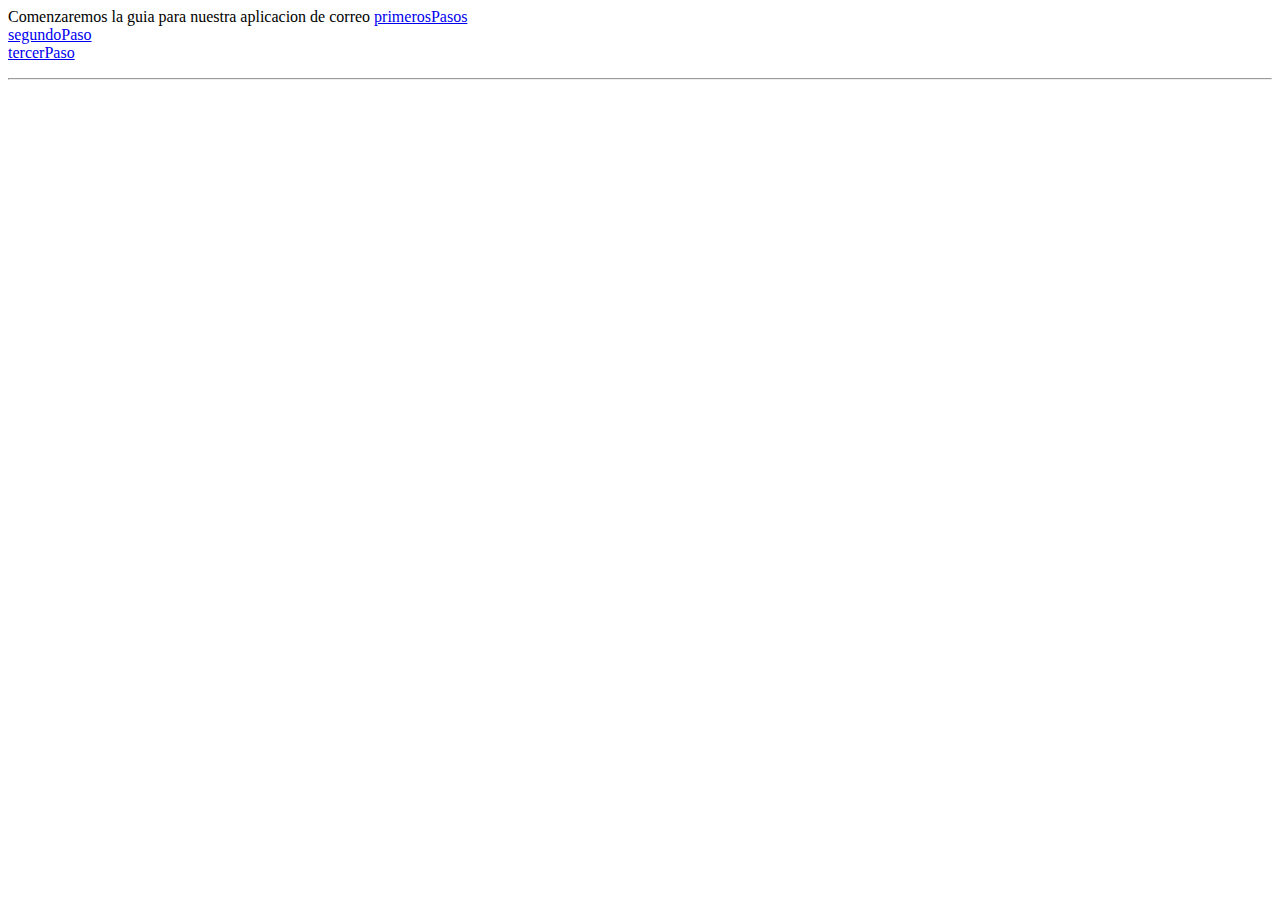
<file: GmailPruebas/outAyudaApp/index.html>
<HEAD>
<link rel="stylesheet" type="text/css" href="resources/stylesheet.css">
</HEAD>
<HTML>
<BODY>
<P>
<div  class="justifiedAuto" >
 Comenzaremos la guia para nuestra aplicacion de correo   <a href="articles/article_primeraGuia.html">primerosPasos</a><br/>
 <a href="articles/article_segundaGuia.html">segundoPaso</a><br/>
 <a href="articles/article_terceraGuia.html">tercerPaso</a><br/>
</div>
</P>

<hr/>
</BODY>
</HTML>
</file>
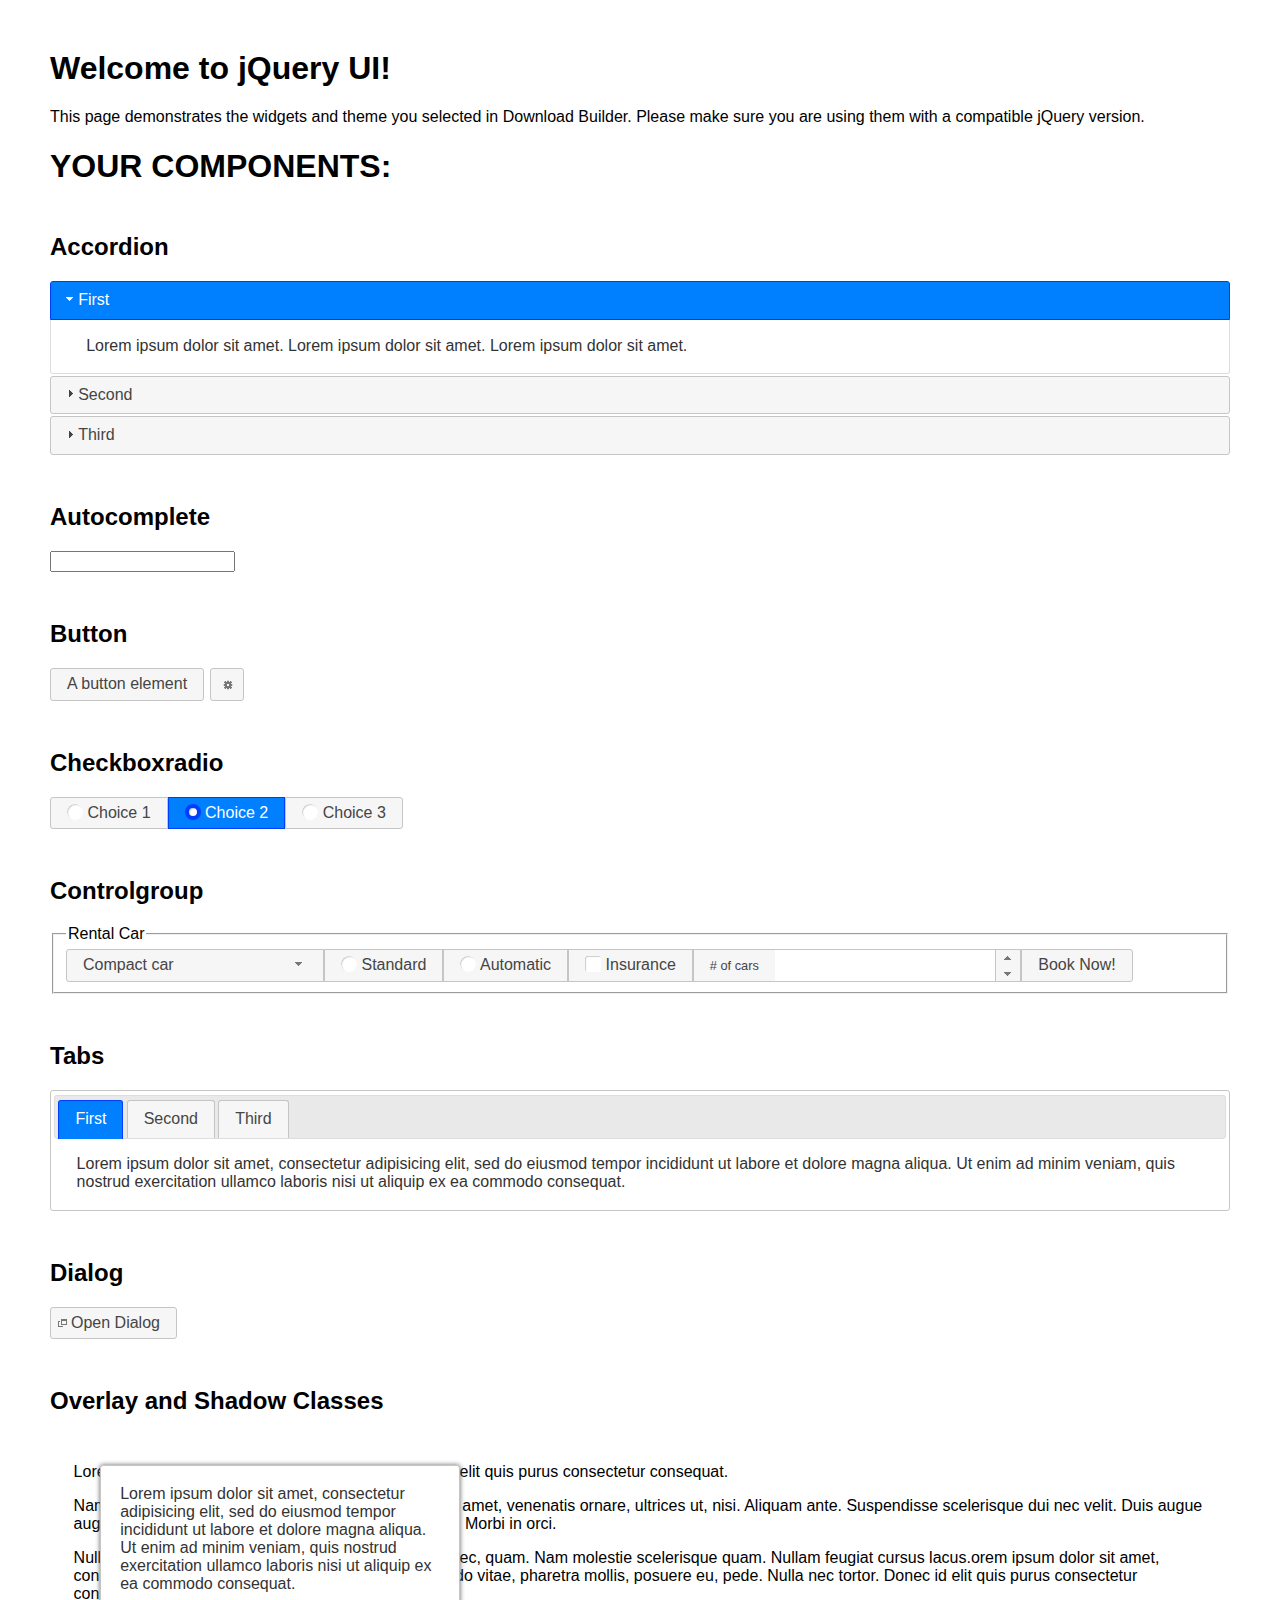
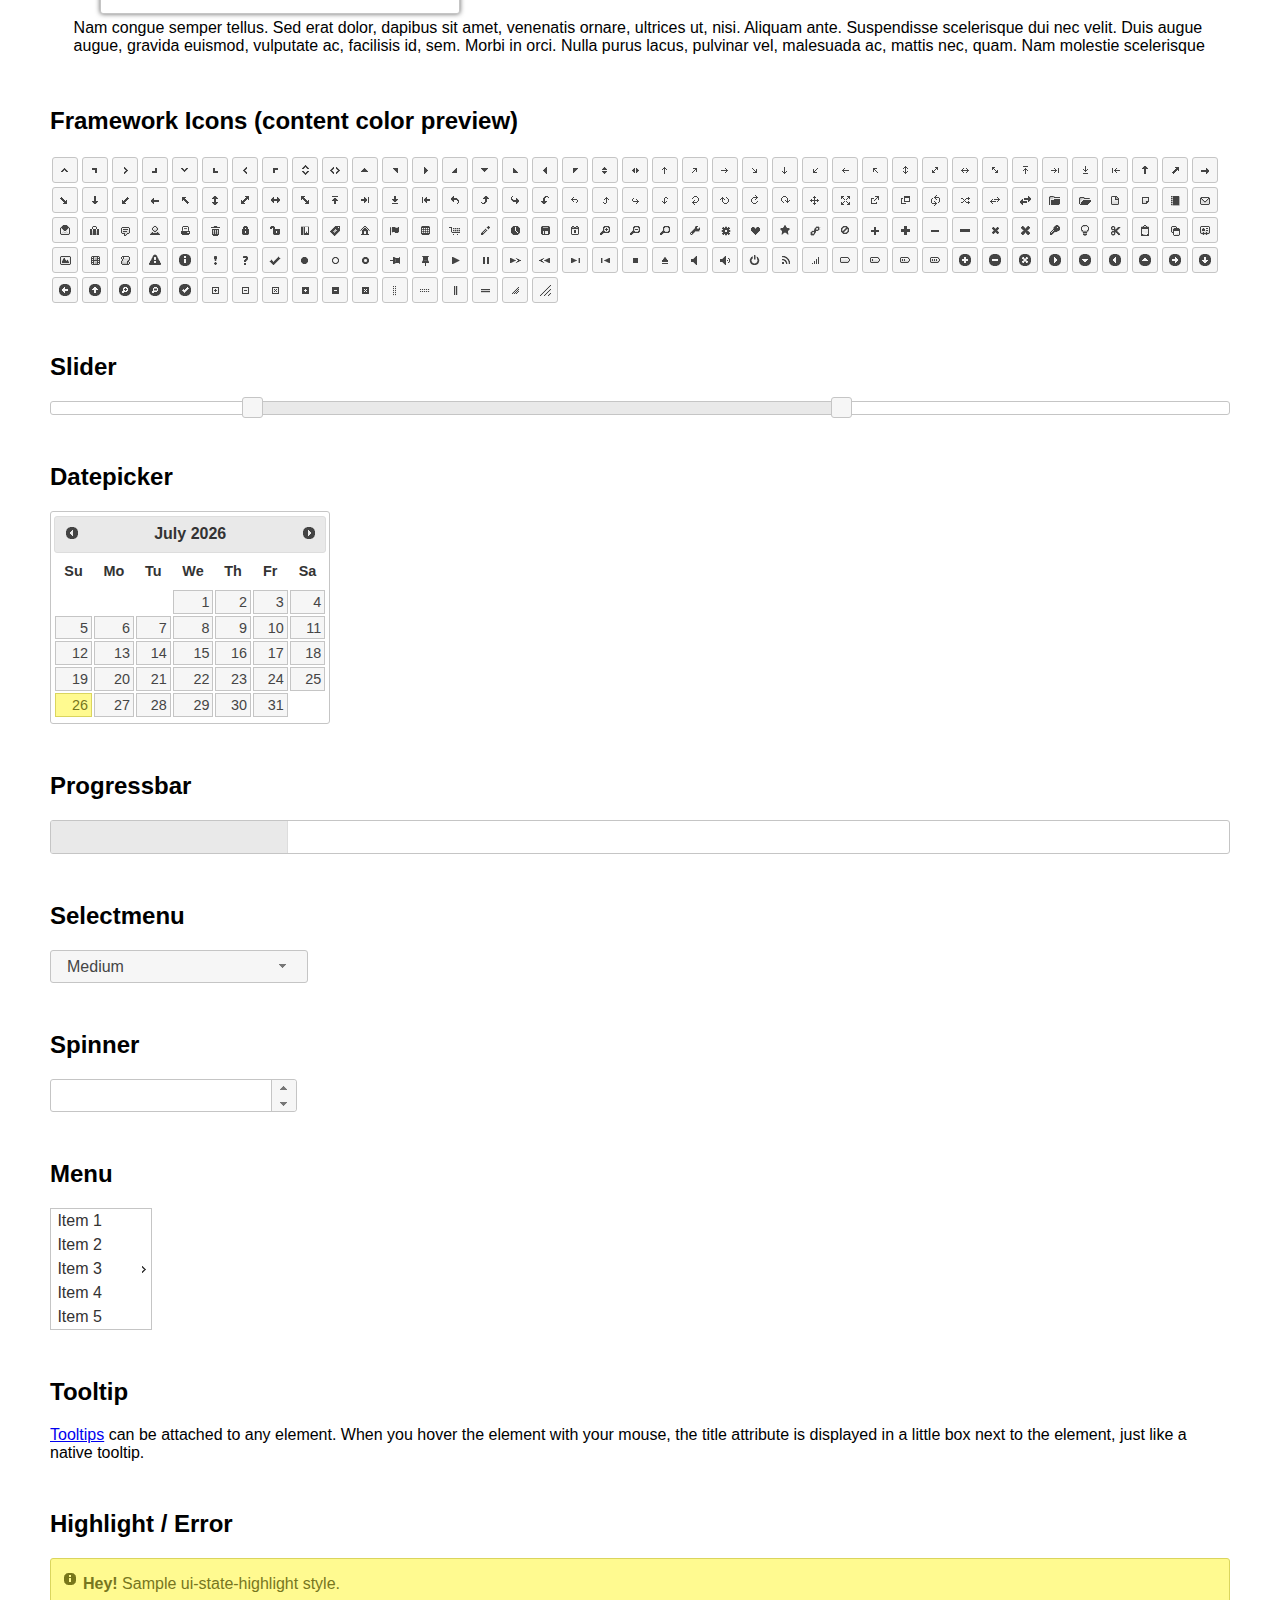
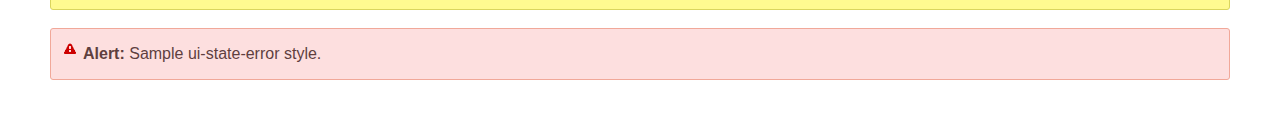
<file: GmailPruebas/outAyudaApp/resources/jquery/index.html>
<!doctype html>
<html lang="us">
<head>
	<meta charset="utf-8">
	<title>jQuery UI Example Page</title>
	<link href="jquery-ui.css" rel="stylesheet">
	<style>
	body{
		font-family: "Trebuchet MS", sans-serif;
		margin: 50px;
	}
	.demoHeaders {
		margin-top: 2em;
	}
	#dialog-link {
		padding: .4em 1em .4em 20px;
		text-decoration: none;
		position: relative;
	}
	#dialog-link span.ui-icon {
		margin: 0 5px 0 0;
		position: absolute;
		left: .2em;
		top: 50%;
		margin-top: -8px;
	}
	#icons {
		margin: 0;
		padding: 0;
	}
	#icons li {
		margin: 2px;
		position: relative;
		padding: 4px 0;
		cursor: pointer;
		float: left;
		list-style: none;
	}
	#icons span.ui-icon {
		float: left;
		margin: 0 4px;
	}
	.fakewindowcontain .ui-widget-overlay {
		position: absolute;
	}
	select {
		width: 200px;
	}
	</style>
</head>
<body>

<h1>Welcome to jQuery UI!</h1>

<div class="ui-widget">
	<p>This page demonstrates the widgets and theme you selected in Download Builder. Please make sure you are using them with a compatible jQuery version.</p>
</div>

<h1>YOUR COMPONENTS:</h1>


<!-- Accordion -->
<h2 class="demoHeaders">Accordion</h2>
<div id="accordion">
	<h3>First</h3>
	<div>Lorem ipsum dolor sit amet. Lorem ipsum dolor sit amet. Lorem ipsum dolor sit amet.</div>
	<h3>Second</h3>
	<div>Phasellus mattis tincidunt nibh.</div>
	<h3>Third</h3>
	<div>Nam dui erat, auctor a, dignissim quis.</div>
</div>



<!-- Autocomplete -->
<h2 class="demoHeaders">Autocomplete</h2>
<div>
	<input id="autocomplete" title="type &quot;a&quot;">
</div>



<!-- Button -->
<h2 class="demoHeaders">Button</h2>
<button id="button">A button element</button>
<button id="button-icon">An icon-only button</button>



<!-- Checkboxradio -->
<h2 class="demoHeaders">Checkboxradio</h2>
<form style="margin-top: 1em;">
	<div id="radioset">
		<input type="radio" id="radio1" name="radio"><label for="radio1">Choice 1</label>
		<input type="radio" id="radio2" name="radio" checked="checked"><label for="radio2">Choice 2</label>
		<input type="radio" id="radio3" name="radio"><label for="radio3">Choice 3</label>
	</div>
</form>



<!-- Controlgroup -->
<h2 class="demoHeaders">Controlgroup</h2>
<fieldset>
	<legend>Rental Car</legend>
	<div id="controlgroup">
		<select id="car-type">
			<option>Compact car</option>
			<option>Midsize car</option>
			<option>Full size car</option>
			<option>SUV</option>
			<option>Luxury</option>
			<option>Truck</option>
			<option>Van</option>
		</select>
		<label for="transmission-standard">Standard</label>
		<input type="radio" name="transmission" id="transmission-standard">
		<label for="transmission-automatic">Automatic</label>
		<input type="radio" name="transmission" id="transmission-automatic">
		<label for="insurance">Insurance</label>
		<input type="checkbox" name="insurance" id="insurance">
		<label for="horizontal-spinner" class="ui-controlgroup-label"># of cars</label>
		<input id="horizontal-spinner" class="ui-spinner-input">
		<button>Book Now!</button>
	</div>
</fieldset>



<!-- Tabs -->
<h2 class="demoHeaders">Tabs</h2>
<div id="tabs">
	<ul>
		<li><a href="#tabs-1">First</a></li>
		<li><a href="#tabs-2">Second</a></li>
		<li><a href="#tabs-3">Third</a></li>
	</ul>
	<div id="tabs-1">Lorem ipsum dolor sit amet, consectetur adipisicing elit, sed do eiusmod tempor incididunt ut labore et dolore magna aliqua. Ut enim ad minim veniam, quis nostrud exercitation ullamco laboris nisi ut aliquip ex ea commodo consequat.</div>
	<div id="tabs-2">Phasellus mattis tincidunt nibh. Cras orci urna, blandit id, pretium vel, aliquet ornare, felis. Maecenas scelerisque sem non nisl. Fusce sed lorem in enim dictum bibendum.</div>
	<div id="tabs-3">Nam dui erat, auctor a, dignissim quis, sollicitudin eu, felis. Pellentesque nisi urna, interdum eget, sagittis et, consequat vestibulum, lacus. Mauris porttitor ullamcorper augue.</div>
</div>



<h2 class="demoHeaders">Dialog</h2>
<p>
	<button id="dialog-link" class="ui-button ui-corner-all ui-widget">
		<span class="ui-icon ui-icon-newwin"></span>Open Dialog
	</button>
</p>

<h2 class="demoHeaders">Overlay and Shadow Classes</h2>
<div style="position: relative; width: 96%; height: 200px; padding:1% 2%; overflow:hidden;" class="fakewindowcontain">
	<p>Lorem ipsum dolor sit amet,  Nulla nec tortor. Donec id elit quis purus consectetur consequat. </p><p>Nam congue semper tellus. Sed erat dolor, dapibus sit amet, venenatis ornare, ultrices ut, nisi. Aliquam ante. Suspendisse scelerisque dui nec velit. Duis augue augue, gravida euismod, vulputate ac, facilisis id, sem. Morbi in orci. </p><p>Nulla purus lacus, pulvinar vel, malesuada ac, mattis nec, quam. Nam molestie scelerisque quam. Nullam feugiat cursus lacus.orem ipsum dolor sit amet, consectetur adipiscing elit. Donec libero risus, commodo vitae, pharetra mollis, posuere eu, pede. Nulla nec tortor. Donec id elit quis purus consectetur consequat. </p><p>Nam congue semper tellus. Sed erat dolor, dapibus sit amet, venenatis ornare, ultrices ut, nisi. Aliquam ante. Suspendisse scelerisque dui nec velit. Duis augue augue, gravida euismod, vulputate ac, facilisis id, sem. Morbi in orci. Nulla purus lacus, pulvinar vel, malesuada ac, mattis nec, quam. Nam molestie scelerisque quam. </p><p>Nullam feugiat cursus lacus.orem ipsum dolor sit amet, consectetur adipiscing elit. Donec libero risus, commodo vitae, pharetra mollis, posuere eu, pede. Nulla nec tortor. Donec id elit quis purus consectetur consequat. Nam congue semper tellus. Sed erat dolor, dapibus sit amet, venenatis ornare, ultrices ut, nisi. Aliquam ante. </p><p>Suspendisse scelerisque dui nec velit. Duis augue augue, gravida euismod, vulputate ac, facilisis id, sem. Morbi in orci. Nulla purus lacus, pulvinar vel, malesuada ac, mattis nec, quam. Nam molestie scelerisque quam. Nullam feugiat cursus lacus.orem ipsum dolor sit amet, consectetur adipiscing elit. Donec libero risus, commodo vitae, pharetra mollis, posuere eu, pede. Nulla nec tortor. Donec id elit quis purus consectetur consequat. Nam congue semper tellus. Sed erat dolor, dapibus sit amet, venenatis ornare, ultrices ut, nisi. </p>

	<!-- ui-dialog -->
	<div class="ui-widget-overlay ui-front"></div>
	<div style="position: absolute; width: 320px; left: 50px; top: 30px; padding: 1.2em" class="ui-widget ui-front ui-widget-content ui-corner-all ui-widget-shadow">
		Lorem ipsum dolor sit amet, consectetur adipisicing elit, sed do eiusmod tempor incididunt ut labore et dolore magna aliqua. Ut enim ad minim veniam, quis nostrud exercitation ullamco laboris nisi ut aliquip ex ea commodo consequat.
	</div>

</div>

<!-- ui-dialog -->
<div id="dialog" title="Dialog Title">
	<p>Lorem ipsum dolor sit amet, consectetur adipisicing elit, sed do eiusmod tempor incididunt ut labore et dolore magna aliqua. Ut enim ad minim veniam, quis nostrud exercitation ullamco laboris nisi ut aliquip ex ea commodo consequat.</p>
</div>



<h2 class="demoHeaders">Framework Icons (content color preview)</h2>
<ul id="icons" class="ui-widget ui-helper-clearfix">
	<li class="ui-state-default ui-corner-all" title=".ui-icon-caret-1-n"><span class="ui-icon ui-icon-caret-1-n"></span></li>
	<li class="ui-state-default ui-corner-all" title=".ui-icon-caret-1-ne"><span class="ui-icon ui-icon-caret-1-ne"></span></li>
	<li class="ui-state-default ui-corner-all" title=".ui-icon-caret-1-e"><span class="ui-icon ui-icon-caret-1-e"></span></li>
	<li class="ui-state-default ui-corner-all" title=".ui-icon-caret-1-se"><span class="ui-icon ui-icon-caret-1-se"></span></li>
	<li class="ui-state-default ui-corner-all" title=".ui-icon-caret-1-s"><span class="ui-icon ui-icon-caret-1-s"></span></li>
	<li class="ui-state-default ui-corner-all" title=".ui-icon-caret-1-sw"><span class="ui-icon ui-icon-caret-1-sw"></span></li>
	<li class="ui-state-default ui-corner-all" title=".ui-icon-caret-1-w"><span class="ui-icon ui-icon-caret-1-w"></span></li>
	<li class="ui-state-default ui-corner-all" title=".ui-icon-caret-1-nw"><span class="ui-icon ui-icon-caret-1-nw"></span></li>
	<li class="ui-state-default ui-corner-all" title=".ui-icon-caret-2-n-s"><span class="ui-icon ui-icon-caret-2-n-s"></span></li>
	<li class="ui-state-default ui-corner-all" title=".ui-icon-caret-2-e-w"><span class="ui-icon ui-icon-caret-2-e-w"></span></li>
	<li class="ui-state-default ui-corner-all" title=".ui-icon-triangle-1-n"><span class="ui-icon ui-icon-triangle-1-n"></span></li>
	<li class="ui-state-default ui-corner-all" title=".ui-icon-triangle-1-ne"><span class="ui-icon ui-icon-triangle-1-ne"></span></li>
	<li class="ui-state-default ui-corner-all" title=".ui-icon-triangle-1-e"><span class="ui-icon ui-icon-triangle-1-e"></span></li>
	<li class="ui-state-default ui-corner-all" title=".ui-icon-triangle-1-se"><span class="ui-icon ui-icon-triangle-1-se"></span></li>
	<li class="ui-state-default ui-corner-all" title=".ui-icon-triangle-1-s"><span class="ui-icon ui-icon-triangle-1-s"></span></li>
	<li class="ui-state-default ui-corner-all" title=".ui-icon-triangle-1-sw"><span class="ui-icon ui-icon-triangle-1-sw"></span></li>
	<li class="ui-state-default ui-corner-all" title=".ui-icon-triangle-1-w"><span class="ui-icon ui-icon-triangle-1-w"></span></li>
	<li class="ui-state-default ui-corner-all" title=".ui-icon-triangle-1-nw"><span class="ui-icon ui-icon-triangle-1-nw"></span></li>
	<li class="ui-state-default ui-corner-all" title=".ui-icon-triangle-2-n-s"><span class="ui-icon ui-icon-triangle-2-n-s"></span></li>
	<li class="ui-state-default ui-corner-all" title=".ui-icon-triangle-2-e-w"><span class="ui-icon ui-icon-triangle-2-e-w"></span></li>
	<li class="ui-state-default ui-corner-all" title=".ui-icon-arrow-1-n"><span class="ui-icon ui-icon-arrow-1-n"></span></li>
	<li class="ui-state-default ui-corner-all" title=".ui-icon-arrow-1-ne"><span class="ui-icon ui-icon-arrow-1-ne"></span></li>
	<li class="ui-state-default ui-corner-all" title=".ui-icon-arrow-1-e"><span class="ui-icon ui-icon-arrow-1-e"></span></li>
	<li class="ui-state-default ui-corner-all" title=".ui-icon-arrow-1-se"><span class="ui-icon ui-icon-arrow-1-se"></span></li>
	<li class="ui-state-default ui-corner-all" title=".ui-icon-arrow-1-s"><span class="ui-icon ui-icon-arrow-1-s"></span></li>
	<li class="ui-state-default ui-corner-all" title=".ui-icon-arrow-1-sw"><span class="ui-icon ui-icon-arrow-1-sw"></span></li>
	<li class="ui-state-default ui-corner-all" title=".ui-icon-arrow-1-w"><span class="ui-icon ui-icon-arrow-1-w"></span></li>
	<li class="ui-state-default ui-corner-all" title=".ui-icon-arrow-1-nw"><span class="ui-icon ui-icon-arrow-1-nw"></span></li>
	<li class="ui-state-default ui-corner-all" title=".ui-icon-arrow-2-n-s"><span class="ui-icon ui-icon-arrow-2-n-s"></span></li>
	<li class="ui-state-default ui-corner-all" title=".ui-icon-arrow-2-ne-sw"><span class="ui-icon ui-icon-arrow-2-ne-sw"></span></li>
	<li class="ui-state-default ui-corner-all" title=".ui-icon-arrow-2-e-w"><span class="ui-icon ui-icon-arrow-2-e-w"></span></li>
	<li class="ui-state-default ui-corner-all" title=".ui-icon-arrow-2-se-nw"><span class="ui-icon ui-icon-arrow-2-se-nw"></span></li>
	<li class="ui-state-default ui-corner-all" title=".ui-icon-arrowstop-1-n"><span class="ui-icon ui-icon-arrowstop-1-n"></span></li>
	<li class="ui-state-default ui-corner-all" title=".ui-icon-arrowstop-1-e"><span class="ui-icon ui-icon-arrowstop-1-e"></span></li>
	<li class="ui-state-default ui-corner-all" title=".ui-icon-arrowstop-1-s"><span class="ui-icon ui-icon-arrowstop-1-s"></span></li>
	<li class="ui-state-default ui-corner-all" title=".ui-icon-arrowstop-1-w"><span class="ui-icon ui-icon-arrowstop-1-w"></span></li>
	<li class="ui-state-default ui-corner-all" title=".ui-icon-arrowthick-1-n"><span class="ui-icon ui-icon-arrowthick-1-n"></span></li>
	<li class="ui-state-default ui-corner-all" title=".ui-icon-arrowthick-1-ne"><span class="ui-icon ui-icon-arrowthick-1-ne"></span></li>
	<li class="ui-state-default ui-corner-all" title=".ui-icon-arrowthick-1-e"><span class="ui-icon ui-icon-arrowthick-1-e"></span></li>
	<li class="ui-state-default ui-corner-all" title=".ui-icon-arrowthick-1-se"><span class="ui-icon ui-icon-arrowthick-1-se"></span></li>
	<li class="ui-state-default ui-corner-all" title=".ui-icon-arrowthick-1-s"><span class="ui-icon ui-icon-arrowthick-1-s"></span></li>
	<li class="ui-state-default ui-corner-all" title=".ui-icon-arrowthick-1-sw"><span class="ui-icon ui-icon-arrowthick-1-sw"></span></li>
	<li class="ui-state-default ui-corner-all" title=".ui-icon-arrowthick-1-w"><span class="ui-icon ui-icon-arrowthick-1-w"></span></li>
	<li class="ui-state-default ui-corner-all" title=".ui-icon-arrowthick-1-nw"><span class="ui-icon ui-icon-arrowthick-1-nw"></span></li>
	<li class="ui-state-default ui-corner-all" title=".ui-icon-arrowthick-2-n-s"><span class="ui-icon ui-icon-arrowthick-2-n-s"></span></li>
	<li class="ui-state-default ui-corner-all" title=".ui-icon-arrowthick-2-ne-sw"><span class="ui-icon ui-icon-arrowthick-2-ne-sw"></span></li>
	<li class="ui-state-default ui-corner-all" title=".ui-icon-arrowthick-2-e-w"><span class="ui-icon ui-icon-arrowthick-2-e-w"></span></li>
	<li class="ui-state-default ui-corner-all" title=".ui-icon-arrowthick-2-se-nw"><span class="ui-icon ui-icon-arrowthick-2-se-nw"></span></li>
	<li class="ui-state-default ui-corner-all" title=".ui-icon-arrowthickstop-1-n"><span class="ui-icon ui-icon-arrowthickstop-1-n"></span></li>
	<li class="ui-state-default ui-corner-all" title=".ui-icon-arrowthickstop-1-e"><span class="ui-icon ui-icon-arrowthickstop-1-e"></span></li>
	<li class="ui-state-default ui-corner-all" title=".ui-icon-arrowthickstop-1-s"><span class="ui-icon ui-icon-arrowthickstop-1-s"></span></li>
	<li class="ui-state-default ui-corner-all" title=".ui-icon-arrowthickstop-1-w"><span class="ui-icon ui-icon-arrowthickstop-1-w"></span></li>
	<li class="ui-state-default ui-corner-all" title=".ui-icon-arrowreturnthick-1-w"><span class="ui-icon ui-icon-arrowreturnthick-1-w"></span></li>
	<li class="ui-state-default ui-corner-all" title=".ui-icon-arrowreturnthick-1-n"><span class="ui-icon ui-icon-arrowreturnthick-1-n"></span></li>
	<li class="ui-state-default ui-corner-all" title=".ui-icon-arrowreturnthick-1-e"><span class="ui-icon ui-icon-arrowreturnthick-1-e"></span></li>
	<li class="ui-state-default ui-corner-all" title=".ui-icon-arrowreturnthick-1-s"><span class="ui-icon ui-icon-arrowreturnthick-1-s"></span></li>
	<li class="ui-state-default ui-corner-all" title=".ui-icon-arrowreturn-1-w"><span class="ui-icon ui-icon-arrowreturn-1-w"></span></li>
	<li class="ui-state-default ui-corner-all" title=".ui-icon-arrowreturn-1-n"><span class="ui-icon ui-icon-arrowreturn-1-n"></span></li>
	<li class="ui-state-default ui-corner-all" title=".ui-icon-arrowreturn-1-e"><span class="ui-icon ui-icon-arrowreturn-1-e"></span></li>
	<li class="ui-state-default ui-corner-all" title=".ui-icon-arrowreturn-1-s"><span class="ui-icon ui-icon-arrowreturn-1-s"></span></li>
	<li class="ui-state-default ui-corner-all" title=".ui-icon-arrowrefresh-1-w"><span class="ui-icon ui-icon-arrowrefresh-1-w"></span></li>
	<li class="ui-state-default ui-corner-all" title=".ui-icon-arrowrefresh-1-n"><span class="ui-icon ui-icon-arrowrefresh-1-n"></span></li>
	<li class="ui-state-default ui-corner-all" title=".ui-icon-arrowrefresh-1-e"><span class="ui-icon ui-icon-arrowrefresh-1-e"></span></li>
	<li class="ui-state-default ui-corner-all" title=".ui-icon-arrowrefresh-1-s"><span class="ui-icon ui-icon-arrowrefresh-1-s"></span></li>
	<li class="ui-state-default ui-corner-all" title=".ui-icon-arrow-4"><span class="ui-icon ui-icon-arrow-4"></span></li>
	<li class="ui-state-default ui-corner-all" title=".ui-icon-arrow-4-diag"><span class="ui-icon ui-icon-arrow-4-diag"></span></li>
	<li class="ui-state-default ui-corner-all" title=".ui-icon-extlink"><span class="ui-icon ui-icon-extlink"></span></li>
	<li class="ui-state-default ui-corner-all" title=".ui-icon-newwin"><span class="ui-icon ui-icon-newwin"></span></li>
	<li class="ui-state-default ui-corner-all" title=".ui-icon-refresh"><span class="ui-icon ui-icon-refresh"></span></li>
	<li class="ui-state-default ui-corner-all" title=".ui-icon-shuffle"><span class="ui-icon ui-icon-shuffle"></span></li>
	<li class="ui-state-default ui-corner-all" title=".ui-icon-transfer-e-w"><span class="ui-icon ui-icon-transfer-e-w"></span></li>
	<li class="ui-state-default ui-corner-all" title=".ui-icon-transferthick-e-w"><span class="ui-icon ui-icon-transferthick-e-w"></span></li>
	<li class="ui-state-default ui-corner-all" title=".ui-icon-folder-collapsed"><span class="ui-icon ui-icon-folder-collapsed"></span></li>
	<li class="ui-state-default ui-corner-all" title=".ui-icon-folder-open"><span class="ui-icon ui-icon-folder-open"></span></li>
	<li class="ui-state-default ui-corner-all" title=".ui-icon-document"><span class="ui-icon ui-icon-document"></span></li>
	<li class="ui-state-default ui-corner-all" title=".ui-icon-document-b"><span class="ui-icon ui-icon-document-b"></span></li>
	<li class="ui-state-default ui-corner-all" title=".ui-icon-note"><span class="ui-icon ui-icon-note"></span></li>
	<li class="ui-state-default ui-corner-all" title=".ui-icon-mail-closed"><span class="ui-icon ui-icon-mail-closed"></span></li>
	<li class="ui-state-default ui-corner-all" title=".ui-icon-mail-open"><span class="ui-icon ui-icon-mail-open"></span></li>
	<li class="ui-state-default ui-corner-all" title=".ui-icon-suitcase"><span class="ui-icon ui-icon-suitcase"></span></li>
	<li class="ui-state-default ui-corner-all" title=".ui-icon-comment"><span class="ui-icon ui-icon-comment"></span></li>
	<li class="ui-state-default ui-corner-all" title=".ui-icon-person"><span class="ui-icon ui-icon-person"></span></li>
	<li class="ui-state-default ui-corner-all" title=".ui-icon-print"><span class="ui-icon ui-icon-print"></span></li>
	<li class="ui-state-default ui-corner-all" title=".ui-icon-trash"><span class="ui-icon ui-icon-trash"></span></li>
	<li class="ui-state-default ui-corner-all" title=".ui-icon-locked"><span class="ui-icon ui-icon-locked"></span></li>
	<li class="ui-state-default ui-corner-all" title=".ui-icon-unlocked"><span class="ui-icon ui-icon-unlocked"></span></li>
	<li class="ui-state-default ui-corner-all" title=".ui-icon-bookmark"><span class="ui-icon ui-icon-bookmark"></span></li>
	<li class="ui-state-default ui-corner-all" title=".ui-icon-tag"><span class="ui-icon ui-icon-tag"></span></li>
	<li class="ui-state-default ui-corner-all" title=".ui-icon-home"><span class="ui-icon ui-icon-home"></span></li>
	<li class="ui-state-default ui-corner-all" title=".ui-icon-flag"><span class="ui-icon ui-icon-flag"></span></li>
	<li class="ui-state-default ui-corner-all" title=".ui-icon-calculator"><span class="ui-icon ui-icon-calculator"></span></li>
	<li class="ui-state-default ui-corner-all" title=".ui-icon-cart"><span class="ui-icon ui-icon-cart"></span></li>
	<li class="ui-state-default ui-corner-all" title=".ui-icon-pencil"><span class="ui-icon ui-icon-pencil"></span></li>
	<li class="ui-state-default ui-corner-all" title=".ui-icon-clock"><span class="ui-icon ui-icon-clock"></span></li>
	<li class="ui-state-default ui-corner-all" title=".ui-icon-disk"><span class="ui-icon ui-icon-disk"></span></li>
	<li class="ui-state-default ui-corner-all" title=".ui-icon-calendar"><span class="ui-icon ui-icon-calendar"></span></li>
	<li class="ui-state-default ui-corner-all" title=".ui-icon-zoomin"><span class="ui-icon ui-icon-zoomin"></span></li>
	<li class="ui-state-default ui-corner-all" title=".ui-icon-zoomout"><span class="ui-icon ui-icon-zoomout"></span></li>
	<li class="ui-state-default ui-corner-all" title=".ui-icon-search"><span class="ui-icon ui-icon-search"></span></li>
	<li class="ui-state-default ui-corner-all" title=".ui-icon-wrench"><span class="ui-icon ui-icon-wrench"></span></li>
	<li class="ui-state-default ui-corner-all" title=".ui-icon-gear"><span class="ui-icon ui-icon-gear"></span></li>
	<li class="ui-state-default ui-corner-all" title=".ui-icon-heart"><span class="ui-icon ui-icon-heart"></span></li>
	<li class="ui-state-default ui-corner-all" title=".ui-icon-star"><span class="ui-icon ui-icon-star"></span></li>
	<li class="ui-state-default ui-corner-all" title=".ui-icon-link"><span class="ui-icon ui-icon-link"></span></li>
	<li class="ui-state-default ui-corner-all" title=".ui-icon-cancel"><span class="ui-icon ui-icon-cancel"></span></li>
	<li class="ui-state-default ui-corner-all" title=".ui-icon-plus"><span class="ui-icon ui-icon-plus"></span></li>
	<li class="ui-state-default ui-corner-all" title=".ui-icon-plusthick"><span class="ui-icon ui-icon-plusthick"></span></li>
	<li class="ui-state-default ui-corner-all" title=".ui-icon-minus"><span class="ui-icon ui-icon-minus"></span></li>
	<li class="ui-state-default ui-corner-all" title=".ui-icon-minusthick"><span class="ui-icon ui-icon-minusthick"></span></li>
	<li class="ui-state-default ui-corner-all" title=".ui-icon-close"><span class="ui-icon ui-icon-close"></span></li>
	<li class="ui-state-default ui-corner-all" title=".ui-icon-closethick"><span class="ui-icon ui-icon-closethick"></span></li>
	<li class="ui-state-default ui-corner-all" title=".ui-icon-key"><span class="ui-icon ui-icon-key"></span></li>
	<li class="ui-state-default ui-corner-all" title=".ui-icon-lightbulb"><span class="ui-icon ui-icon-lightbulb"></span></li>
	<li class="ui-state-default ui-corner-all" title=".ui-icon-scissors"><span class="ui-icon ui-icon-scissors"></span></li>
	<li class="ui-state-default ui-corner-all" title=".ui-icon-clipboard"><span class="ui-icon ui-icon-clipboard"></span></li>
	<li class="ui-state-default ui-corner-all" title=".ui-icon-copy"><span class="ui-icon ui-icon-copy"></span></li>
	<li class="ui-state-default ui-corner-all" title=".ui-icon-contact"><span class="ui-icon ui-icon-contact"></span></li>
	<li class="ui-state-default ui-corner-all" title=".ui-icon-image"><span class="ui-icon ui-icon-image"></span></li>
	<li class="ui-state-default ui-corner-all" title=".ui-icon-video"><span class="ui-icon ui-icon-video"></span></li>
	<li class="ui-state-default ui-corner-all" title=".ui-icon-script"><span class="ui-icon ui-icon-script"></span></li>
	<li class="ui-state-default ui-corner-all" title=".ui-icon-alert"><span class="ui-icon ui-icon-alert"></span></li>
	<li class="ui-state-default ui-corner-all" title=".ui-icon-info"><span class="ui-icon ui-icon-info"></span></li>
	<li class="ui-state-default ui-corner-all" title=".ui-icon-notice"><span class="ui-icon ui-icon-notice"></span></li>
	<li class="ui-state-default ui-corner-all" title=".ui-icon-help"><span class="ui-icon ui-icon-help"></span></li>
	<li class="ui-state-default ui-corner-all" title=".ui-icon-check"><span class="ui-icon ui-icon-check"></span></li>
	<li class="ui-state-default ui-corner-all" title=".ui-icon-bullet"><span class="ui-icon ui-icon-bullet"></span></li>
	<li class="ui-state-default ui-corner-all" title=".ui-icon-radio-off"><span class="ui-icon ui-icon-radio-off"></span></li>
	<li class="ui-state-default ui-corner-all" title=".ui-icon-radio-on"><span class="ui-icon ui-icon-radio-on"></span></li>
	<li class="ui-state-default ui-corner-all" title=".ui-icon-pin-w"><span class="ui-icon ui-icon-pin-w"></span></li>
	<li class="ui-state-default ui-corner-all" title=".ui-icon-pin-s"><span class="ui-icon ui-icon-pin-s"></span></li>
	<li class="ui-state-default ui-corner-all" title=".ui-icon-play"><span class="ui-icon ui-icon-play"></span></li>
	<li class="ui-state-default ui-corner-all" title=".ui-icon-pause"><span class="ui-icon ui-icon-pause"></span></li>
	<li class="ui-state-default ui-corner-all" title=".ui-icon-seek-next"><span class="ui-icon ui-icon-seek-next"></span></li>
	<li class="ui-state-default ui-corner-all" title=".ui-icon-seek-prev"><span class="ui-icon ui-icon-seek-prev"></span></li>
	<li class="ui-state-default ui-corner-all" title=".ui-icon-seek-end"><span class="ui-icon ui-icon-seek-end"></span></li>
	<li class="ui-state-default ui-corner-all" title=".ui-icon-seek-first"><span class="ui-icon ui-icon-seek-first"></span></li>
	<li class="ui-state-default ui-corner-all" title=".ui-icon-stop"><span class="ui-icon ui-icon-stop"></span></li>
	<li class="ui-state-default ui-corner-all" title=".ui-icon-eject"><span class="ui-icon ui-icon-eject"></span></li>
	<li class="ui-state-default ui-corner-all" title=".ui-icon-volume-off"><span class="ui-icon ui-icon-volume-off"></span></li>
	<li class="ui-state-default ui-corner-all" title=".ui-icon-volume-on"><span class="ui-icon ui-icon-volume-on"></span></li>
	<li class="ui-state-default ui-corner-all" title=".ui-icon-power"><span class="ui-icon ui-icon-power"></span></li>
	<li class="ui-state-default ui-corner-all" title=".ui-icon-signal-diag"><span class="ui-icon ui-icon-signal-diag"></span></li>
	<li class="ui-state-default ui-corner-all" title=".ui-icon-signal"><span class="ui-icon ui-icon-signal"></span></li>
	<li class="ui-state-default ui-corner-all" title=".ui-icon-battery-0"><span class="ui-icon ui-icon-battery-0"></span></li>
	<li class="ui-state-default ui-corner-all" title=".ui-icon-battery-1"><span class="ui-icon ui-icon-battery-1"></span></li>
	<li class="ui-state-default ui-corner-all" title=".ui-icon-battery-2"><span class="ui-icon ui-icon-battery-2"></span></li>
	<li class="ui-state-default ui-corner-all" title=".ui-icon-battery-3"><span class="ui-icon ui-icon-battery-3"></span></li>
	<li class="ui-state-default ui-corner-all" title=".ui-icon-circle-plus"><span class="ui-icon ui-icon-circle-plus"></span></li>
	<li class="ui-state-default ui-corner-all" title=".ui-icon-circle-minus"><span class="ui-icon ui-icon-circle-minus"></span></li>
	<li class="ui-state-default ui-corner-all" title=".ui-icon-circle-close"><span class="ui-icon ui-icon-circle-close"></span></li>
	<li class="ui-state-default ui-corner-all" title=".ui-icon-circle-triangle-e"><span class="ui-icon ui-icon-circle-triangle-e"></span></li>
	<li class="ui-state-default ui-corner-all" title=".ui-icon-circle-triangle-s"><span class="ui-icon ui-icon-circle-triangle-s"></span></li>
	<li class="ui-state-default ui-corner-all" title=".ui-icon-circle-triangle-w"><span class="ui-icon ui-icon-circle-triangle-w"></span></li>
	<li class="ui-state-default ui-corner-all" title=".ui-icon-circle-triangle-n"><span class="ui-icon ui-icon-circle-triangle-n"></span></li>
	<li class="ui-state-default ui-corner-all" title=".ui-icon-circle-arrow-e"><span class="ui-icon ui-icon-circle-arrow-e"></span></li>
	<li class="ui-state-default ui-corner-all" title=".ui-icon-circle-arrow-s"><span class="ui-icon ui-icon-circle-arrow-s"></span></li>
	<li class="ui-state-default ui-corner-all" title=".ui-icon-circle-arrow-w"><span class="ui-icon ui-icon-circle-arrow-w"></span></li>
	<li class="ui-state-default ui-corner-all" title=".ui-icon-circle-arrow-n"><span class="ui-icon ui-icon-circle-arrow-n"></span></li>
	<li class="ui-state-default ui-corner-all" title=".ui-icon-circle-zoomin"><span class="ui-icon ui-icon-circle-zoomin"></span></li>
	<li class="ui-state-default ui-corner-all" title=".ui-icon-circle-zoomout"><span class="ui-icon ui-icon-circle-zoomout"></span></li>
	<li class="ui-state-default ui-corner-all" title=".ui-icon-circle-check"><span class="ui-icon ui-icon-circle-check"></span></li>
	<li class="ui-state-default ui-corner-all" title=".ui-icon-circlesmall-plus"><span class="ui-icon ui-icon-circlesmall-plus"></span></li>
	<li class="ui-state-default ui-corner-all" title=".ui-icon-circlesmall-minus"><span class="ui-icon ui-icon-circlesmall-minus"></span></li>
	<li class="ui-state-default ui-corner-all" title=".ui-icon-circlesmall-close"><span class="ui-icon ui-icon-circlesmall-close"></span></li>
	<li class="ui-state-default ui-corner-all" title=".ui-icon-squaresmall-plus"><span class="ui-icon ui-icon-squaresmall-plus"></span></li>
	<li class="ui-state-default ui-corner-all" title=".ui-icon-squaresmall-minus"><span class="ui-icon ui-icon-squaresmall-minus"></span></li>
	<li class="ui-state-default ui-corner-all" title=".ui-icon-squaresmall-close"><span class="ui-icon ui-icon-squaresmall-close"></span></li>
	<li class="ui-state-default ui-corner-all" title=".ui-icon-grip-dotted-vertical"><span class="ui-icon ui-icon-grip-dotted-vertical"></span></li>
	<li class="ui-state-default ui-corner-all" title=".ui-icon-grip-dotted-horizontal"><span class="ui-icon ui-icon-grip-dotted-horizontal"></span></li>
	<li class="ui-state-default ui-corner-all" title=".ui-icon-grip-solid-vertical"><span class="ui-icon ui-icon-grip-solid-vertical"></span></li>
	<li class="ui-state-default ui-corner-all" title=".ui-icon-grip-solid-horizontal"><span class="ui-icon ui-icon-grip-solid-horizontal"></span></li>
	<li class="ui-state-default ui-corner-all" title=".ui-icon-gripsmall-diagonal-se"><span class="ui-icon ui-icon-gripsmall-diagonal-se"></span></li>
	<li class="ui-state-default ui-corner-all" title=".ui-icon-grip-diagonal-se"><span class="ui-icon ui-icon-grip-diagonal-se"></span></li>
</ul>


<!-- Slider -->
<h2 class="demoHeaders">Slider</h2>
<div id="slider"></div>



<!-- Datepicker -->
<h2 class="demoHeaders">Datepicker</h2>
<div id="datepicker"></div>



<!-- Progressbar -->
<h2 class="demoHeaders">Progressbar</h2>
<div id="progressbar"></div>



<!-- Progressbar -->
<h2 class="demoHeaders">Selectmenu</h2>
<select id="selectmenu">
	<option>Slower</option>
	<option>Slow</option>
	<option selected="selected">Medium</option>
	<option>Fast</option>
	<option>Faster</option>
</select>



<!-- Spinner -->
<h2 class="demoHeaders">Spinner</h2>
<input id="spinner">



<!-- Menu -->
<h2 class="demoHeaders">Menu</h2>
<ul style="width:100px;" id="menu">
	<li><div>Item 1</div></li>
	<li><div>Item 2</div></li>
	<li><div>Item 3</div>
		<ul>
			<li><div>Item 3-1</div></li>
			<li><div>Item 3-2</div></li>
			<li><div>Item 3-3</div></li>
			<li><div>Item 3-4</div></li>
			<li><div>Item 3-5</div></li>
		</ul>
	</li>
	<li><div>Item 4</div></li>
	<li><div>Item 5</div></li>
</ul>



<!-- Tooltip -->
<h2 class="demoHeaders">Tooltip</h2>
<p id="tooltip">
	<a href="#" title="That&apos;s what this widget is">Tooltips</a> can be attached to any element. When you hover
the element with your mouse, the title attribute is displayed in a little box next to the element, just like a native tooltip.
</p>


<!-- Highlight / Error -->
<h2 class="demoHeaders">Highlight / Error</h2>
<div class="ui-widget">
	<div class="ui-state-highlight ui-corner-all" style="margin-top: 20px; padding: 0 .7em;">
		<p><span class="ui-icon ui-icon-info" style="float: left; margin-right: .3em;"></span>
		<strong>Hey!</strong> Sample ui-state-highlight style.</p>
	</div>
</div>
<br>
<div class="ui-widget">
	<div class="ui-state-error ui-corner-all" style="padding: 0 .7em;">
		<p><span class="ui-icon ui-icon-alert" style="float: left; margin-right: .3em;"></span>
		<strong>Alert:</strong> Sample ui-state-error style.</p>
	</div>
</div>

<script src="external/jquery/jquery.js"></script>
<script src="jquery-ui.js"></script>
<script>

$( "#accordion" ).accordion();



var availableTags = [
	"ActionScript",
	"AppleScript",
	"Asp",
	"BASIC",
	"C",
	"C++",
	"Clojure",
	"COBOL",
	"ColdFusion",
	"Erlang",
	"Fortran",
	"Groovy",
	"Haskell",
	"Java",
	"JavaScript",
	"Lisp",
	"Perl",
	"PHP",
	"Python",
	"Ruby",
	"Scala",
	"Scheme"
];
$( "#autocomplete" ).autocomplete({
	source: availableTags
});



$( "#button" ).button();
$( "#button-icon" ).button({
	icon: "ui-icon-gear",
	showLabel: false
});



$( "#radioset" ).buttonset();



$( "#controlgroup" ).controlgroup();



$( "#tabs" ).tabs();



$( "#dialog" ).dialog({
	autoOpen: false,
	width: 400,
	buttons: [
		{
			text: "Ok",
			click: function() {
				$( this ).dialog( "close" );
			}
		},
		{
			text: "Cancel",
			click: function() {
				$( this ).dialog( "close" );
			}
		}
	]
});

// Link to open the dialog
$( "#dialog-link" ).click(function( event ) {
	$( "#dialog" ).dialog( "open" );
	event.preventDefault();
});



$( "#datepicker" ).datepicker({
	inline: true
});



$( "#slider" ).slider({
	range: true,
	values: [ 17, 67 ]
});



$( "#progressbar" ).progressbar({
	value: 20
});



$( "#spinner" ).spinner();



$( "#menu" ).menu();



$( "#tooltip" ).tooltip();



$( "#selectmenu" ).selectmenu();


// Hover states on the static widgets
$( "#dialog-link, #icons li" ).hover(
	function() {
		$( this ).addClass( "ui-state-hover" );
	},
	function() {
		$( this ).removeClass( "ui-state-hover" );
	}
);
</script>
</body>
</html>
</file>
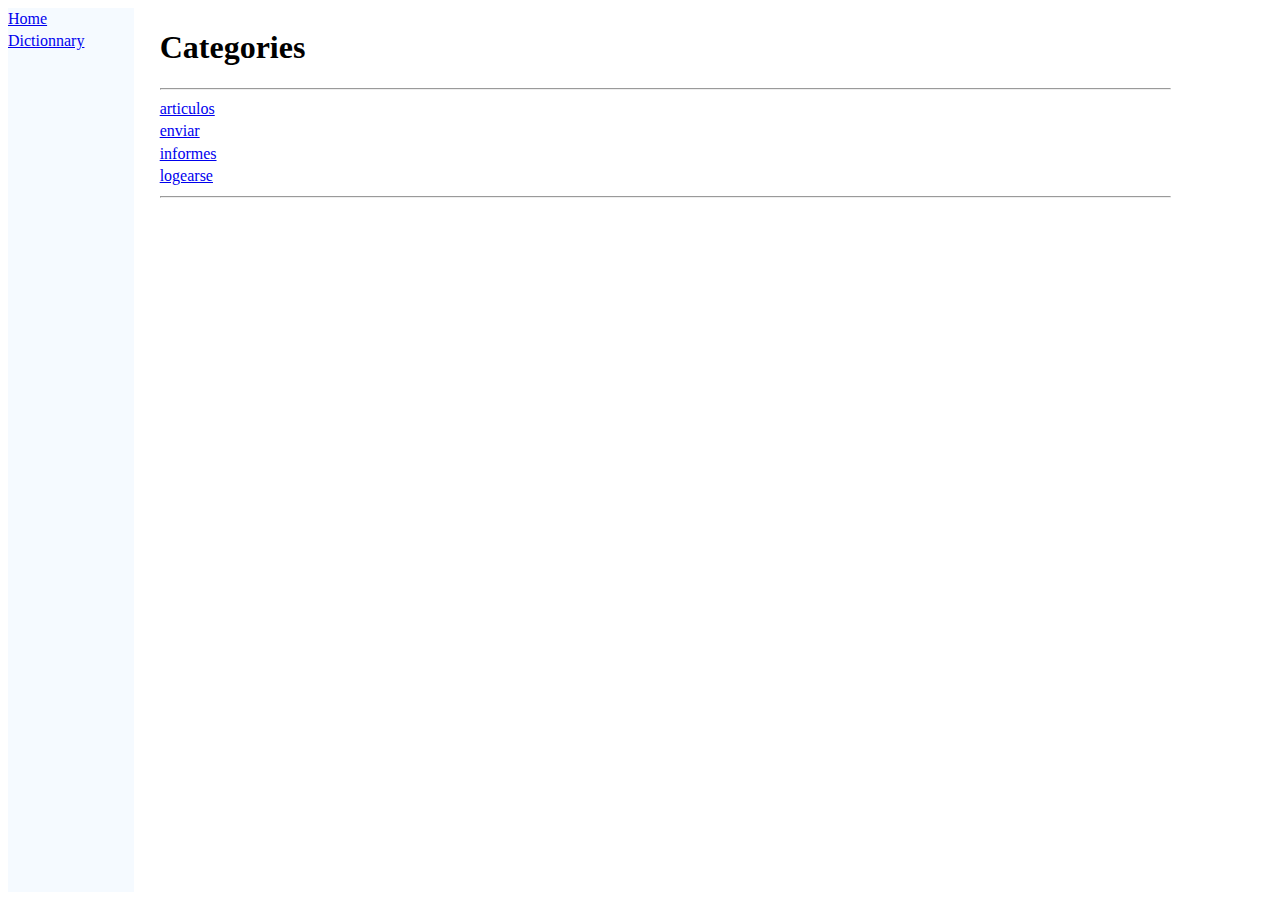
<file: GmailPruebas/outAyudaApp/categories.html>
<HEAD>
<meta http-equiv="content-type" content="text/html" charset="UTF-8">
<link rel="stylesheet" type="text/css" href="resources/stylesheet.css">
<link rel="stylesheet" type="text/css" href="resources/jquery/jquery-ui.css">
<script type="text/javascript" src="resources/jquery/external/jquery/jquery.js"></script>
<script type="text/javascript" src="resources/jquery/jquery-ui.js"></script>
<script type="text/javascript" src="resources/jquery/jquery.tablesorter.js"></script>
<script type="text/javascript" src="resources/articles.js"></script>
<script type="text/javascript" src="resources/searchOnTitles.js"></script>
</HEAD>
<HTML>
<BODY>
<div class="left">
 <a href="index.html">Home</a> 
<br/>
 <a href="dictionnary.html">Dictionnary</a> 
</div>
<div class="middle">
<div id="middle" class="middleWithImage">
<H1>Categories</H1>

<hr/>
<div class="bigLineHeight">
 <a href="categories/cat_articulos.html">articulos</a> 
<br/>
 <a href="categories/cat_enviar.html">enviar</a> 
<br/>
 <a href="categories/cat_informes.html">informes</a> 
<br/>
 <a href="categories/cat_logearse.html">logearse</a> 
<br/>
</div>

<hr/>
</div>
</div>
<div class="bottom">
</div>
</BODY>
</HTML>
</file>
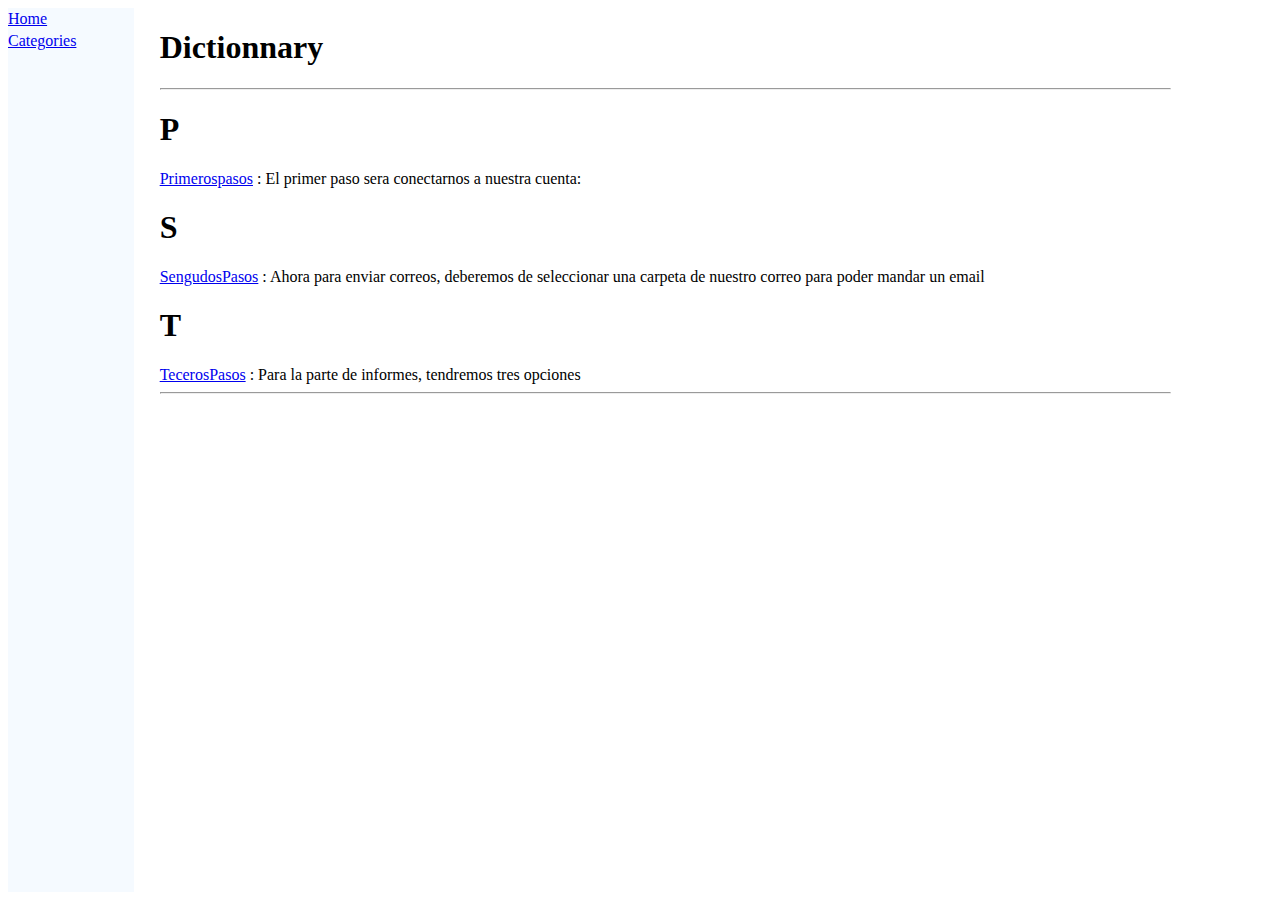
<file: GmailPruebas/outAyudaApp/dictionnary.html>
<HEAD>
<meta http-equiv="content-type" content="text/html" charset="UTF-8">
<link rel="stylesheet" type="text/css" href="resources/stylesheet.css">
<link rel="stylesheet" type="text/css" href="resources/jquery/jquery-ui.css">
<script type="text/javascript" src="resources/jquery/external/jquery/jquery.js"></script>
<script type="text/javascript" src="resources/jquery/jquery-ui.js"></script>
<script type="text/javascript" src="resources/jquery/jquery.tablesorter.js"></script>
<script type="text/javascript" src="resources/articles.js"></script>
<script type="text/javascript" src="resources/searchOnTitles.js"></script>
</HEAD>
<div class="left">
 <a href="index.html">Home</a> 
<br/>
 <a href="categories.html">Categories</a> 
</div>
<div class="middle">
<HTML>
<BODY>
<div id="middle" class="middleWithImage">
<H1>Dictionnary</H1>

<hr/>
<H1>P</H1>
 <a href="articles/article_primeraGuia.html">Primerospasos</a> : El primer paso sera conectarnos a nuestra cuenta:<br/>
<H1>S</H1>
 <a href="articles/article_segundaGuia.html">SengudosPasos</a> : Ahora para enviar correos, deberemos de seleccionar una carpeta de nuestro correo para poder mandar un email<br/>
<H1>T</H1>
 <a href="articles/article_terceraGuia.html">TecerosPasos</a> : Para la parte de informes, tendremos tres opciones<br/>
</div>

<hr/>
</div>
<div class="bottom">
</div>
</BODY>
</HTML>
</file>
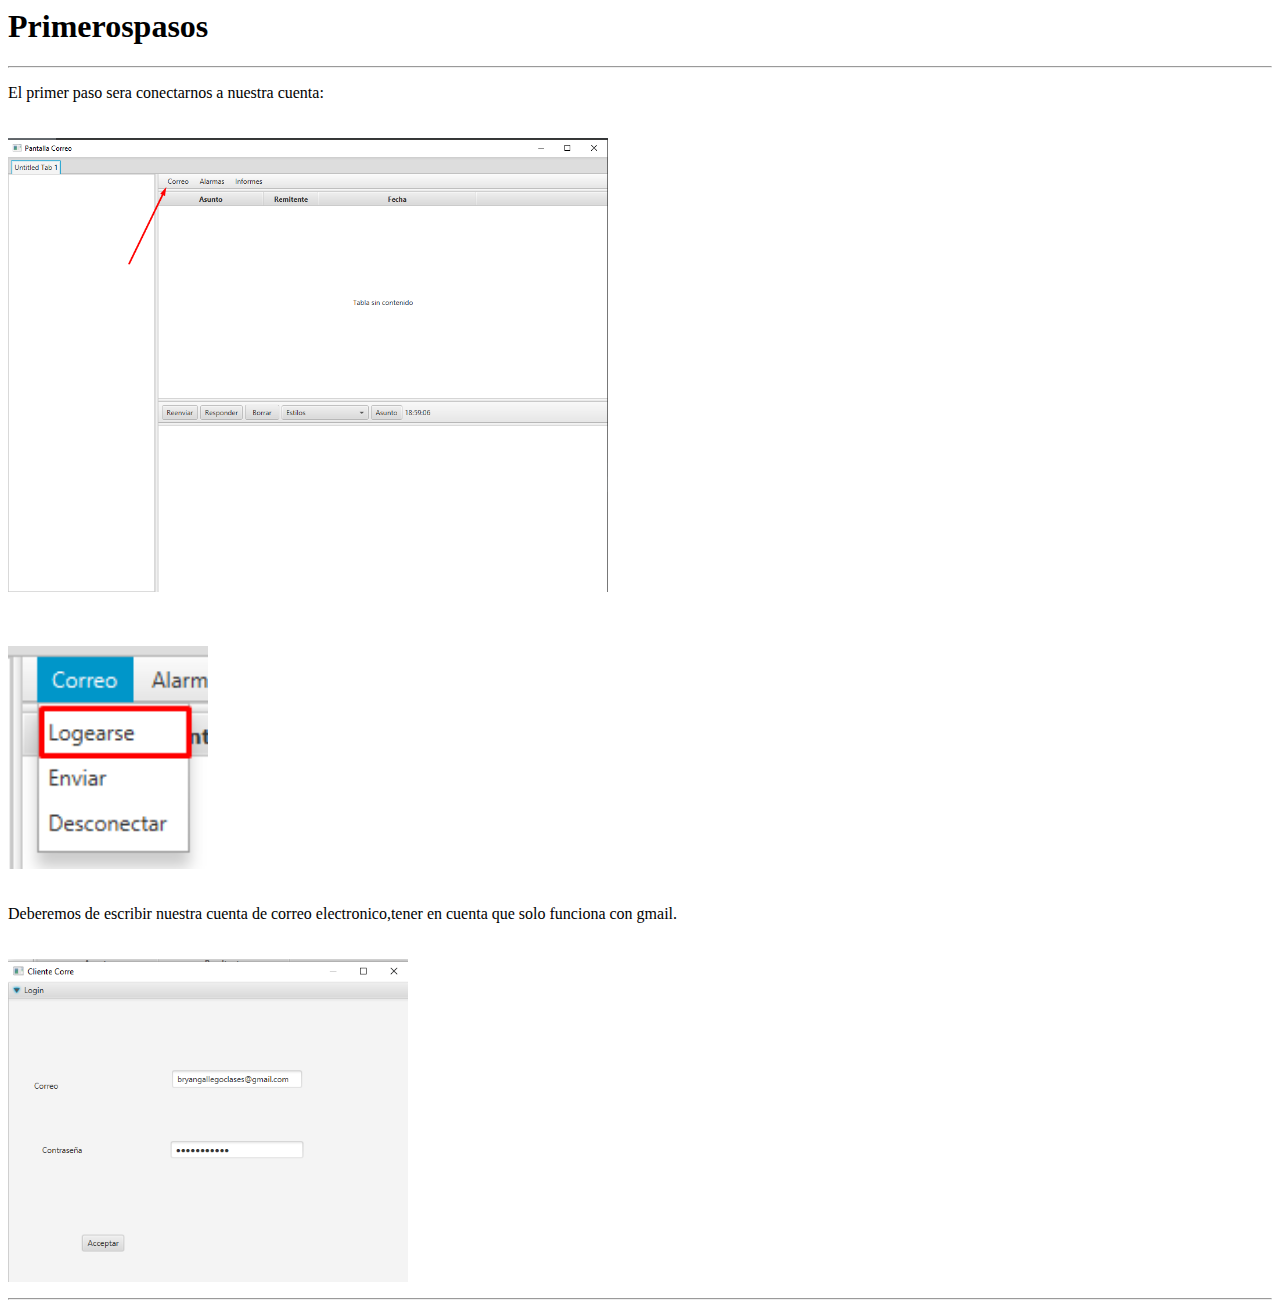
<file: GmailPruebas/outAyudaApp/articles/article_primeraGuia.html>
<HEAD>
<link rel="stylesheet" type="text/css" href="../resources/stylesheet.css">
</HEAD>
<HTML>
<BODY>
<H1>Primerospasos</H1>

<hr/>
<P>
<div  class="justifiedAuto" >
 El primer paso sera conectarnos a nuestra cuenta:<br/>
<br/>
<br/>
<img src="../images/PrimerPaso.png"  width="600" height="454" class="left" />
<br/>
<br/>
<br/>
<br/>
<img src="../images/Logearse.png"  width="200" height="223" class="left" />
<br/>
<br/>
<br/>
 Deberemos de escribir nuestra cuenta de correo electronico,tener en cuenta que solo funciona con gmail.<br/>
<br/>
<br/>
<img src="../images/pantallaCorreo.png"  width="400" height="323" class="left" />
</div>
</P>

<hr/>
</BODY>
</HTML>
</file>
<file: GmailPruebas/outAyudaApp/resources/stylesheet.css>
iframe.box {
   margin: 2%;
}

iframe.header {
   width: 100%;
   height: 40px;
}

iframe.box {
   margin: 2%;
}

sup.defaultsup {
  vertical-align: super;
  font-size: smaller;
}

div.mapleft {
   float: left;
   display: block;
   text-align: left;
}

div.mapright {
   float: right;
   display: block;
   text-align: right;
}

div.justifiedInherit {
   text-align: inherit;
   text-justify: inherit;
}

div.justifiedNone {
   text-align: initial;
   text-justify: none;
}

div.justifiedWord {
   text-align: justify;
   text-justify: inter-word;
}

div.justifiedCharacter {
   text-align: justify;
   text-justify: inter-character;
}

div.justifiedAuto {
   text-align: justify;
   text-justify: auto;
}

div.left {
   float: left;
   width: 10%;
   margin: 0 0% 0 0%;
   background: #f5faff;
   height: 100%;
   display: block;
   line-height: 140%;
}

div.middle, div.middleForIDX {
   float: left;
   width: 80%;
   padding: 0 2%;
   margin: 0;
   min-width: 400px;
   margin-bottom: 10px;
}

div.right {
   float: left;
   width: 0%;
   margin-left: 2%;
}

div.bottom {
   float: left;
   width: 100%;
   margin-left: 2%;
}

div.top {
   float: left;
   width: 100%;
   margin-left: 2%;
   margin-bottom: 10px;
}

figcaption {
   font-size: 13px;
   font-style: italic;
}​

img.center {
   display: block;
   margin: 0 auto;
   text-align: center; /* only for IE */
}

img.left {
   text-align: left;
}

img.right {
   display: block;
   float: right;
   text-align: right;
}

img.middle {
   vertical-align: middle;
}

img.baseline{
   vertical-align: baseline;
}

img.border {
   border:1px solid #c8ccd1;
}

img.leftfloat {
   float: left;
}

img.infoboxImg {
   max-height:200px;
   max-width:200px;
   height:auto;
   width:auto;
}

dt {
   font-weight: bold;
}

div.moreInfo {
   font-style: italic;
   margin-bottom: 5px;
   padding-left: 10px;
}

span.apiLink {
   color: #36B;
   background-color: #f9f9f9;
   background-position: center right;
   padding-right: 3px;
}

a.apiLink {
   color: #36B;
   background-color: #f9f9f9;
   background-position: center right;
   padding-right: 3px;
}

a.glossaryTitleLink {
   color: black;
}

blockquote {
  display: block;
  margin-top: 1em;
  margin-bottom: 1em;
  margin-left: 25px;
  margin-right: 40px;
  border-left: 5px solid #ccc;
  padding: 0.5em 10px;
}

blockquote:before {
  color: #ccc;
  font-size: 4em;
  line-height: 0.1em;
  margin-right: 0.2em;
  vertical-align: -0.4em;
}

thead {
   background-color: rgb(239, 239, 239);
}

table.left {
   margin-left: 0px;
   margin-right: auto;
}

table.leftFloat {
   float: left;
}

table.right {
   margin-right: 0px;
   margin-left: auto;
}

table.center {
   margin-right: auto;
   margin-left: auto;
}

table.rightFloat {
   float: right;
}

table.imageWrappedRight {
   border: none;
   border-collapse: collapse;
   margin-right: 0px;
   margin-left: auto;
   width: auto;
}

table.imageWrappedLeft {
   border: none;
   border-collapse: collapse;
   margin-right: auto;
   margin-left: 0px;
}

table.imageWrappedCenter {
   border: none;
   border-collapse: collapse;
   margin: 0 auto;
}

figcaption.imageWrapped {
  text-align: center;
}

table, th, td {
   border: 1px solid black;
   border-collapse: collapse;
   padding: 10px 10px;
}

caption.tablecaption {
   font-weight: bold;
}

th.header {
   background: url("arrow-updown.png") right center no-repeat;
   background-color: rgb(239, 239, 239);
}

th.column {
   background-color: rgb(239, 239, 239);
}

th.headerSortUp {
   background: url("arrow-up.png") right center no-repeat;
   background-color: rgb(239, 239, 239);
}

th.headerSortDown {
   background: url("arrow-down.png") right center no-repeat;
   background-color: rgb(239, 239, 239);
}

pre {
   margin: 0px 0px 0px 0px;
   text-align: left;
   display: inline;
   width: 100%;
   max-width: 100%;
   overflow-x: auto;
   white-space: pre;
}

.toc {
   background: #f5faff;
   border-style: solid;
   border-width: 1px;
   border-color: #E1E1E1;
   padding: 7px 7px 7px 7px;
   display: table;
}

/*
 * included APIs styles
 */
.javaAPI {
   font-family: serif;
}

.javaAPIBold {
   font-family: serif;
   font-weight: bold;
}

th.columnAPI {
   font-weight: bold;
   background-color: rgb(239, 239, 239);
}

th.rowModifierAPI {
   font-weight: normal;
   font-family: Monospace;
   font-size: 14px;
   padding-left:5px;
   padding-right:20px;
}

th.headerAPI {
   font-weight: bold;
   font-family: Monospace;
   font-size: 14px; 
   background-color: rgb(239, 239, 239);
   color: #4A6782;
   padding-left:5px;
   padding-right:20px;
   text-align: left;
}

th.rowContentAPI {
   font-weight: bold;
   font-family: Monospace;
   font-size: 14px;
   color: #4A6782;
   padding-left:5px;
   padding-right:20px;
   text-align: left;
}

div.rowContentTextAPI {
   font-weight: normal;
   font-family: serif;
   color: black;
   padding-left:5px;
   padding-right:20px;
   text-align: left;
}

div.rowContentAPI {
   font-weight: normal;
   font-family: serif;
   color: black;
   padding-left:5px;
   padding-right:20px;
   text-align: left;
}

tr.rowAPI:nth-child(odd) {
   background-color: white;
}

tr.rowAPI:nth-child(even) {
   background-color: rgb(239, 239, 239);
}
/*
 */

.note {
   font-size: 9px; /* smaller don't work on a Java HTML JEditorPane */
}

.noteLink {
   text-decoration: none;
   font-size: 9px; /* smaller don't work on a Java HTML JEditorPane */
}

.noteRefLink {
   text-decoration: none;
   font-size: 9px; /* smaller don't work on a Java HTML JEditorPane */
   vertical-align: super;
}

.boxed {
   background: #f5faff;
   display: inline;
   box-sizing: content-box;
   border: 1px solid #c8ccd1;
   padding: 0px 15px 0px 0px;
}

.boxedUnlimited {
   background: #f5faff;
   border-style: solid;
   border-width: 1px;
   border-color: #E1E1E1;
}

.preUnlimited {
   background: #f5faff;
   border-style: solid;
   border-width: 1px;
   border-color: #E1E1E1;
}

.shadow {
   box-shadow: 0 0 5px #888;
}

.simpleBorder {
   border-style: solid;
   border-width: 1px;
   border-color: #E1E1E1;
}

.indent {
   box-sizing: border-box;
   margin-left: 50px;
   padding-left: 5px;
}

.messageBox {
   box-sizing: border-box;
   border: 1px solid;
   margin-left: 50px;
   padding-left: 60px;
   box-shadow: 0 0 5px #888;
   border-radius: 15px;
}

.infobox {
   border: 1px solid #a2a9b1;
   border-spacing: 3px;
   background-color: #f8f9fa;
   margin: 0.5em 0 0.5em 1em;
   padding: 0.2em;
   float: right;
   clear: right;
   line-height: 1.1em;
}

.infoboxcaption {
   font-weight: bold;
   padding: 10px 10px;
}

.infoboxtitle {
   border: none;
   font-weight: bold;
   white-space: nowrap;
   padding: 5px 5px;
}

.infoboxvalue {
   border: none;
   font-weight: normal;
   padding: 5px 5px;
}

.bigLineHeight {
   line-height: 140%;
}

/* no AutoComplete because iyt is performed in Java */
</file>
